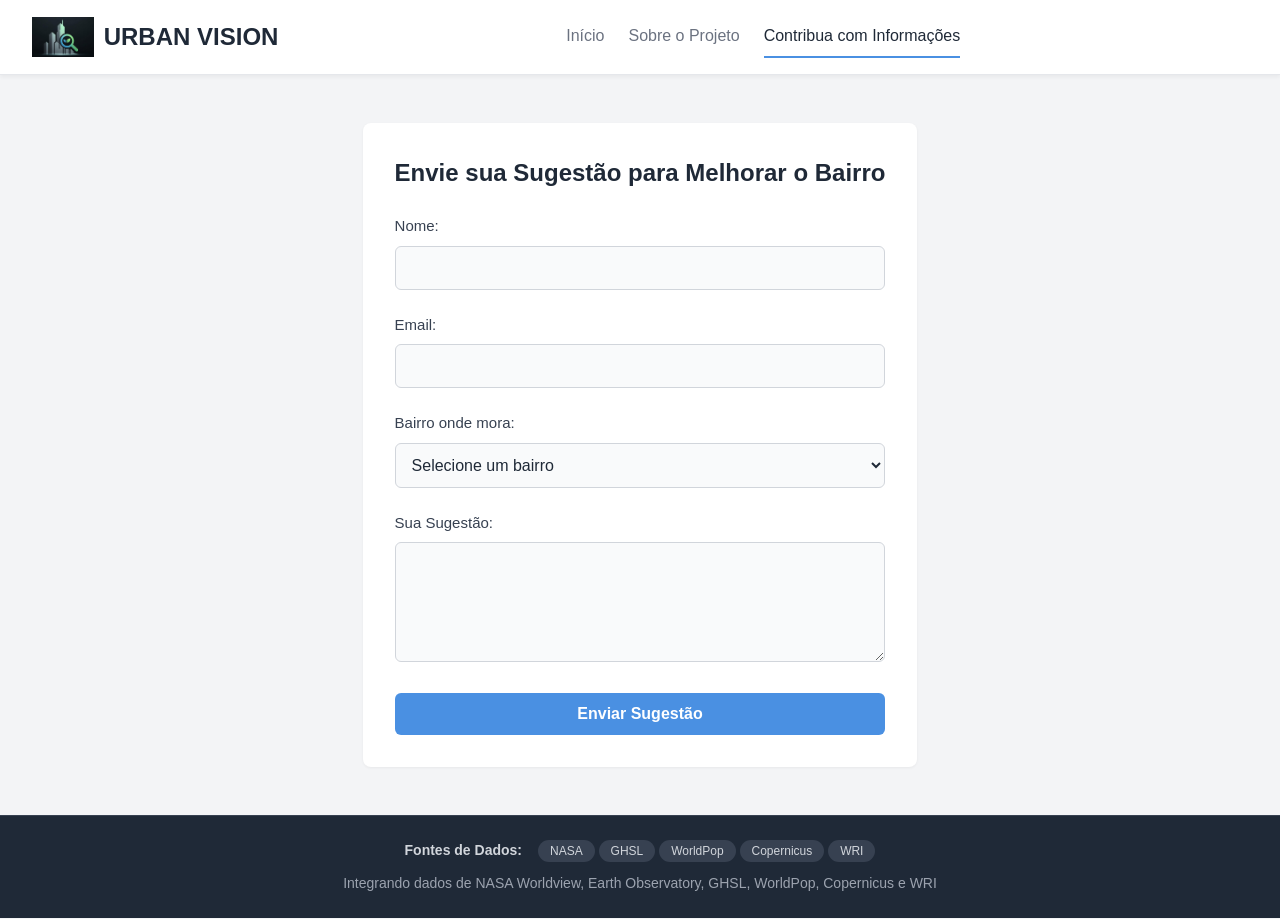
<file: URBAN-VISION/contribua.html>
<!DOCTYPE html>
<html lang="pt-BR">
<head>
    <meta charset="UTF-8">
    <meta name="viewport" content="width=device-width, initial-scale=1.0">
    <title>Contribua com Informações - Urban Vision</title>
    <link rel="stylesheet" href="style.css">
    <style>
        .contribution-container {
            max-width: 800px;
            margin: 3rem auto;
            padding: 2rem;
            background-color: #FFFFFF;
            border-radius: 0.5rem;
            box-shadow: 0 1px 3px rgba(0, 0, 0, 0.05);
        }
        .contribution-container h2 {
            font-size: 1.5rem;
            color: #1F2937;
            margin-bottom: 1.5rem;
            text-align: center;
        }
        .form-group {
            margin-bottom: 1.5rem;
        }
        .form-group label {
            display: block;
            font-size: 0.9375rem;
            color: #374151;
            margin-bottom: 0.5rem;
            font-weight: 500;
        }
        .form-group input[type="text"],
        .form-group input[type="email"],
        .form-group select,
        .form-group textarea {
            width: 100%;
            padding: 0.75rem;
            border: 1px solid #D1D5DB;
            border-radius: 0.375rem;
            font-size: 1rem;
            color: #1F2937;
            background-color: #F9FAFB;
            transition: border-color 0.2s ease, box-shadow 0.2s ease;
        }
        .form-group input[type="text"]:focus,
        .form-group input[type="email"]:focus,
        .form-group select:focus,
        .form-group textarea:focus {
            border-color: #4A90E2;
            box-shadow: 0 0 0 3px rgba(74, 144, 226, 0.2);
            outline: none;
        }
        .form-group textarea {
            min-height: 120px;
            resize: vertical;
        }
        .btn-submit {
            background-color: #4A90E2;
            color: white;
            padding: 0.75rem 1.5rem;
            border: none;
            border-radius: 0.375rem;
            font-size: 1rem;
            font-weight: 600;
            cursor: pointer;
            width: 100%;
            transition: background-color 0.2s ease;
        }
        .btn-submit:hover {
            background-color: #357ABD;
        }
    </style>
</head>
<body>
    <!-- Header (será incluído via JS ou copiado) -->
    <header class="header">
        <div class="logo">
            <img src="images/image.png" alt="Urban Vision Logo" style="height: 40px; margin-right: 10px;">
            <h1 class="title">URBAN VISION</h1>
        </div>
        <nav class="nav">
            <a href="index.html" class="nav-link">Início</a>
            <a href="#" class="nav-link">Sobre o Projeto</a>
            <a href="contribua.html" class="nav-link active">Contribua com Informações</a>
        </nav>
        <div class="header-right">
            
        </div>
    </header>

    <div class="contribution-container">
        <h2>Envie sua Sugestão para Melhorar o Bairro</h2>
        <form id="contributionForm">
            <div class="form-group">
                <label for="name">Nome:</label>
                <input type="text" id="name" name="name" required>
            </div>
            <div class="form-group">
                <label for="email">Email:</label>
                <input type="email" id="email" name="email" required>
            </div>
            <div class="form-group">
                <label for="neighborhood">Bairro onde mora:</label>
                <select id="neighborhood" name="neighborhood" required>
                    <option value="">Selecione um bairro</option>
                    <!-- Bairros de Maringá serão carregados aqui via JS -->
                </select>
            </div>
            <div class="form-group">
                <label for="suggestion">Sua Sugestão:</label>
                <textarea id="suggestion" name="suggestion" rows="5" required></textarea>
            </div>
            <button type="submit" class="btn-submit">Enviar Sugestão</button>
        </form>
    </div>

    <!-- Footer (será incluído via JS ou copiado) -->
    <footer class="footer">
        <div class="footer-content">
            <div class="footer-label">Fontes de Dados:</div>
            <div class="footer-sources">
                <span class="source-badge">NASA</span>
                <span class="source-badge">GHSL</span>
                <span class="source-badge">WorldPop</span>
                <span class="source-badge">Copernicus</span>
                <span class="source-badge">WRI</span>
            </div>
        </div>
        <div class="footer-info">
            Integrando dados de NASA Worldview, Earth Observatory, GHSL, WorldPop, Copernicus e WRI
        </div>
    </footer>

    <script src="script.js"></script>
</body>
</html>
</file>
<file: URBAN-VISION/style.css>
* {
    margin: 0;
    padding: 0;
    box-sizing: border-box;
}

body {
    font-family: 'Inter', sans-serif; /* Usando Inter como fonte principal */
    background-color: #F3F4F6; /* Cor de fundo suave */
    color: #374151;
    line-height: 1.5;
    display: flex;
    flex-direction: column;
    min-height: 100vh;
}

/* Header */
.header {
    background-color: #FFFFFF;
    padding: 1rem 2rem;
    display: flex;
    align-items: center;
    justify-content: space-between;
    box-shadow: 0 2px 4px rgba(0, 0, 0, 0.05);
    border-bottom: 1px solid #E5E7EB;
}

.header .logo {
    display: flex;
    align-items: center;
}

.header .logo svg {
    margin-right: 0.75rem;
}

.header .title {
    font-size: 1.25rem;
    font-weight: 700;
    color: #1F2937;
    line-height: 1.2;
    margin-right: 2rem;
}

.header .title span {
    font-size: 0.875rem;
    font-weight: 500;
    color: #6B7280;
    display: block;
}

.header .nav {
    display: flex;
    gap: 1.5rem;
}

.header .nav-link {
    color: #6B7280;
    text-decoration: none;
    font-weight: 500;
    padding: 0.5rem 0;
    transition: color 0.2s ease;
}

.header .nav-link:hover,
.header .nav-link.active {
    color: #1F2937;
    border-bottom: 2px solid #4A90E2;
}

.header-right {
    display: flex;
    align-items: center;
    gap: 1.5rem;
}

.header-right .icon-link {
    display: flex;
    align-items: center;
    color: #6B7280;
    text-decoration: none;
    font-weight: 500;
    transition: color 0.2s ease;
}

.header-right .icon-link:hover {
    color: #1F2937;
}

.header-right .icon-link svg {
    margin-right: 0.5rem;
}

/* Main Content Layout */
.container {
    display: flex;
    flex: 1;
    padding: 1.5rem;
    gap: 1.5rem;
}

/* Sidebar */
.sidebar {
    background-color: #FFFFFF;
    border-radius: 0.5rem;
    box-shadow: 0 1px 3px rgba(0, 0, 0, 0.05);
    padding: 1.5rem;
    width: 280px;
    flex-shrink: 0;
}

.sidebar-title {
    font-size: 1.125rem;
    font-weight: 600;
    color: #1F2937;
    margin-bottom: 1.5rem;
}

.filter-group {
    margin-bottom: 2rem;
}

.filter-item {
    display: flex;
    align-items: center;
    justify-content: space-between;
    padding: 0.75rem 0;
    border-bottom: 1px solid #F3F4F6;
}

.filter-item:last-child {
    border-bottom: none;
}

.filter-item span {
    flex-grow: 1;
    margin-left: 0.75rem;
    font-size: 0.9375rem;
    color: #374151;
}

.filter-icon {
    color: #6B7280;
}

/* Toggle Switch */
.toggle {
    position: relative;
    display: inline-block;
    width: 40px;
    height: 22px;
}

.toggle input {
    opacity: 0;
    width: 0;
    height: 0;
}

.toggle-slider {
    position: absolute;
    cursor: pointer;
    top: 0;
    left: 0;
    right: 0;
    bottom: 0;
    background-color: #CCC;
    transition: 0.4s;
    border-radius: 22px;
}

.toggle-slider:before {
    position: absolute;
    content: "";
    height: 18px;
    width: 18px;
    left: 2px;
    bottom: 2px;
    background-color: white;
    transition: 0.4s;
    border-radius: 50%;
}

input:checked + .toggle-slider {
    background-color: #4A90E2;
}

input:focus + .toggle-slider {
    box-shadow: 0 0 1px #4A90E2;
}

input:checked + .toggle-slider:before {
    transform: translateX(18px);
}

/* Map Area */
.map-container {
    flex: 1;
    background-color: #FFFFFF;
    border-radius: 0.5rem;
    box-shadow: 0 1px 3px rgba(0, 0, 0, 0.05);
    position: relative;
    overflow: hidden; /* Garante que as imagens não transbordem */
    display: flex;
    justify-content: center;
    align-items: center;
}

.map-base {
    position: relative;
    width: 100%;
    height: 100%;
    display: flex;
    justify-content: center;
    align-items: center;
}

.base-map-image {
    width: 100%;
    height: 100%;
    object-fit: cover; /* Garante que a imagem de fundo cubra o container */
    position: absolute;
    top: 0;
    left: 0;
}

.overlay-container {
    position: absolute;
    top: 0;
    left: 0;
    width: 100%;
    height: 100%;
    display: flex;
    justify-content: center;
    align-items: center;
}

.overlay-image {
    position: absolute;
    width: 100%;
    height: 100%;
    object-fit: cover; /* Garante que a imagem de overlay cubra o container */
    opacity: 0; /* Começa invisível */
    transition: opacity 0.3s ease-in-out;
}

.overlay-image.active {
    opacity: 1; /* Torna visível quando ativo */
}

/* Info Panel */
.info-panel {
    background-color: #FFFFFF;
    border-radius: 0.5rem;
    box-shadow: 0 1px 3px rgba(0, 0, 0, 0.05);
    padding: 1.5rem;
    width: 320px;
    flex-shrink: 0;
}

.info-title {
    color: #1F2937;
    margin-bottom: 1rem;
}

.region-name {
    font-size: 1rem;
    font-weight: 500;
    color: #374151;
    margin-bottom: 1.5rem;
}

.vulnerability-badge {
    display: flex;
    flex-direction: column;
    gap: 0.5rem;
    margin-bottom: 1rem;
}

.badge-label {
    font-size: 0.875rem;
    color: #6B7280;
}

.badge-value {
    padding: 0.25rem 0.75rem;
    border-radius: 9999px;
    font-size: 0.75rem;
    font-weight: 600;
    text-transform: uppercase;
}

.badge-value.medium {
    background-color: #FEF3C7;
    color: #D97706;
}

.region-info {
    font-size: 0.875rem;
    color: #6B7280;
    margin-bottom: 1.5rem;
}

.stats {
    margin-bottom: 2rem;
}

.stat-item {
    display: flex;
    justify-content: space-between;
    padding: 0.5rem 0;
    border-bottom: 1px solid #F3F4F6;
}

.stat-item:last-child {
    border-bottom: none;
}

.stat-label {
    font-size: 0.9375rem;
    color: #374151;
}

.stat-value {
    font-size: 0.9375rem;
    font-weight: 600;
}

.stat-value.high {
    color: #10B981;
}

.stat-value.moderate {
    color: #F59E0B;
}

.stat-value.good {
    color: #3B82F6;
}

.vulnerability-chart {
    display: flex;
    justify-content: center;
    margin-bottom: 2rem;
}

.vulnerability-chart svg {
    max-width: 180px;
    max-height: 180px;
}

.progress-circle {
    stroke-linecap: round;
    transition: stroke-dashoffset 0.5s ease-out;
}

.highlights {
    margin-bottom: 2rem;
}

.highlights-title {
    font-size: 1rem;
    font-weight: 600;
    color: #1F2937;
    margin-bottom: 0.75rem;
}

.highlights-list {
    list-style: none;
    padding-left: 0;
}

.highlights-list li {
    font-size: 0.875rem;
    color: #374151;
    margin-bottom: 0.5rem;
    position: relative;
    padding-left: 1.25rem;
}

.highlights-list li::before {
    content: '•';
    color: #4A90E2;
    position: absolute;
    left: 0;
}

.btn-download {
    background-color: #4A90E2;
    color: white;
    padding: 0.75rem 1.25rem;
    border: none;
    border-radius: 0.375rem;
    font-size: 1rem;
    font-weight: 600;
    cursor: pointer;
    display: flex;
    align-items: center;
    justify-content: center;
    width: 100%;
    transition: background-color 0.2s ease;
}

.btn-download:hover {
    background-color: #357ABD;
}

.btn-download svg {
    margin-right: 0.5rem;
}

/* Footer */
.footer {
    background-color: #1F2937;
    color: #D1D5DB;
    padding: 1.5rem 2rem;
    text-align: center;
    font-size: 0.875rem;
    border-top: 1px solid #374151;
}

.footer-content {
    display: flex;
    justify-content: center;
    align-items: center;
    flex-wrap: wrap;
    gap: 1rem;
    margin-bottom: 0.75rem;
}

.footer-label {
    font-weight: 600;
}

.source-badge {
    background-color: #374151;
    padding: 0.25rem 0.75rem;
    border-radius: 9999px;
    font-size: 0.75rem;
}

.footer-info {
    color: #9CA3AF;
}

/* Notificações */
.notification {
    position: fixed;
    top: 20px;
    right: 20px;
    padding: 15px 20px;
    border-radius: 6px;
    box-shadow: 0 4px 12px rgba(0, 0, 0, 0.15);
    z-index: 10000;
    font-weight: 600;
    font-size: 14px;
    max-width: 400px;
    animation: slideIn 0.3s ease-out;
}

.notification-info {
    background-color: #EFF6FF;
    color: #1E40AF;
    border-left: 4px solid #3B82F6;
}

.notification-success {
    background-color: #D1FAE5;
    color: #065F46;
    border-left: 4px solid #10B981;
}

.notification-error {
    background-color: #FEE2E2;
    color: #991B1B;
    border-left: 4px solid #EF4444;
}

@keyframes slideIn {
    from {
        transform: translateX(400px);
        opacity: 0;
    }
    to {
        transform: translateX(0);
        opacity: 1;
    }
}

@keyframes slideOut {
    from {
        transform: translateX(0);
        opacity: 1;
    }
    to {
        transform: translateX(400px);
        opacity: 0;
    }
}

.map {
    height: 100%;
    width: 100%;
}



/* Ajustes para o novo cabeçalho */
.header .title {
    font-size: 1.5rem; /* Aumenta o tamanho da fonte para URBAN VISION */
    margin-right: 0;
    line-height: 1;
}

.header .title span {
    display: none; /* Esconde o subtítulo antigo */
}

/* Estilos para a página de contribuição */
.contribution-container {
    max-width: 800px;
    margin: 3rem auto;
    padding: 2rem;
    background-color: #FFFFFF;
    border-radius: 0.5rem;
    box-shadow: 0 1px 3px rgba(0, 0, 0, 0.05);
}
.contribution-container h2 {
    font-size: 1.5rem;
    color: #1F2937;
    margin-bottom: 1.5rem;
    text-align: center;
}
.form-group {
    margin-bottom: 1.5rem;
}
.form-group label {
    display: block;
    font-size: 0.9375rem;
    color: #374151;
    margin-bottom: 0.5rem;
    font-weight: 500;
}
.form-group input[type="text"],
.form-group input[type="email"],
.form-group select,
.form-group textarea {
    width: 100%;
    padding: 0.75rem;
    border: 1px solid #D1D5DB;
    border-radius: 0.375rem;
    font-size: 1rem;
    color: #1F2937;
    background-color: #F9FAFB;
    transition: border-color 0.2s ease, box-shadow 0.2s ease;
}
.form-group input[type="text"]:focus,
.form-group input[type="email"]:focus,
.form-group select:focus,
.form-group textarea:focus {
    border-color: #4A90E2;
    box-shadow: 0 0 0 3px rgba(74, 144, 226, 0.2);
    outline: none;
}
.form-group textarea {
    min-height: 120px;
    resize: vertical;
}
.btn-submit {
    background-color: #4A90E2;
    color: white;
    padding: 0.75rem 1.5rem;
    border: none;
    border-radius: 0.375rem;
    font-size: 1rem;
    font-weight: 600;
    cursor: pointer;
    width: 100%;
    transition: background-color 0.2s ease;
}
.btn-submit:hover {
    background-color: #357ABD;
}
</file>
